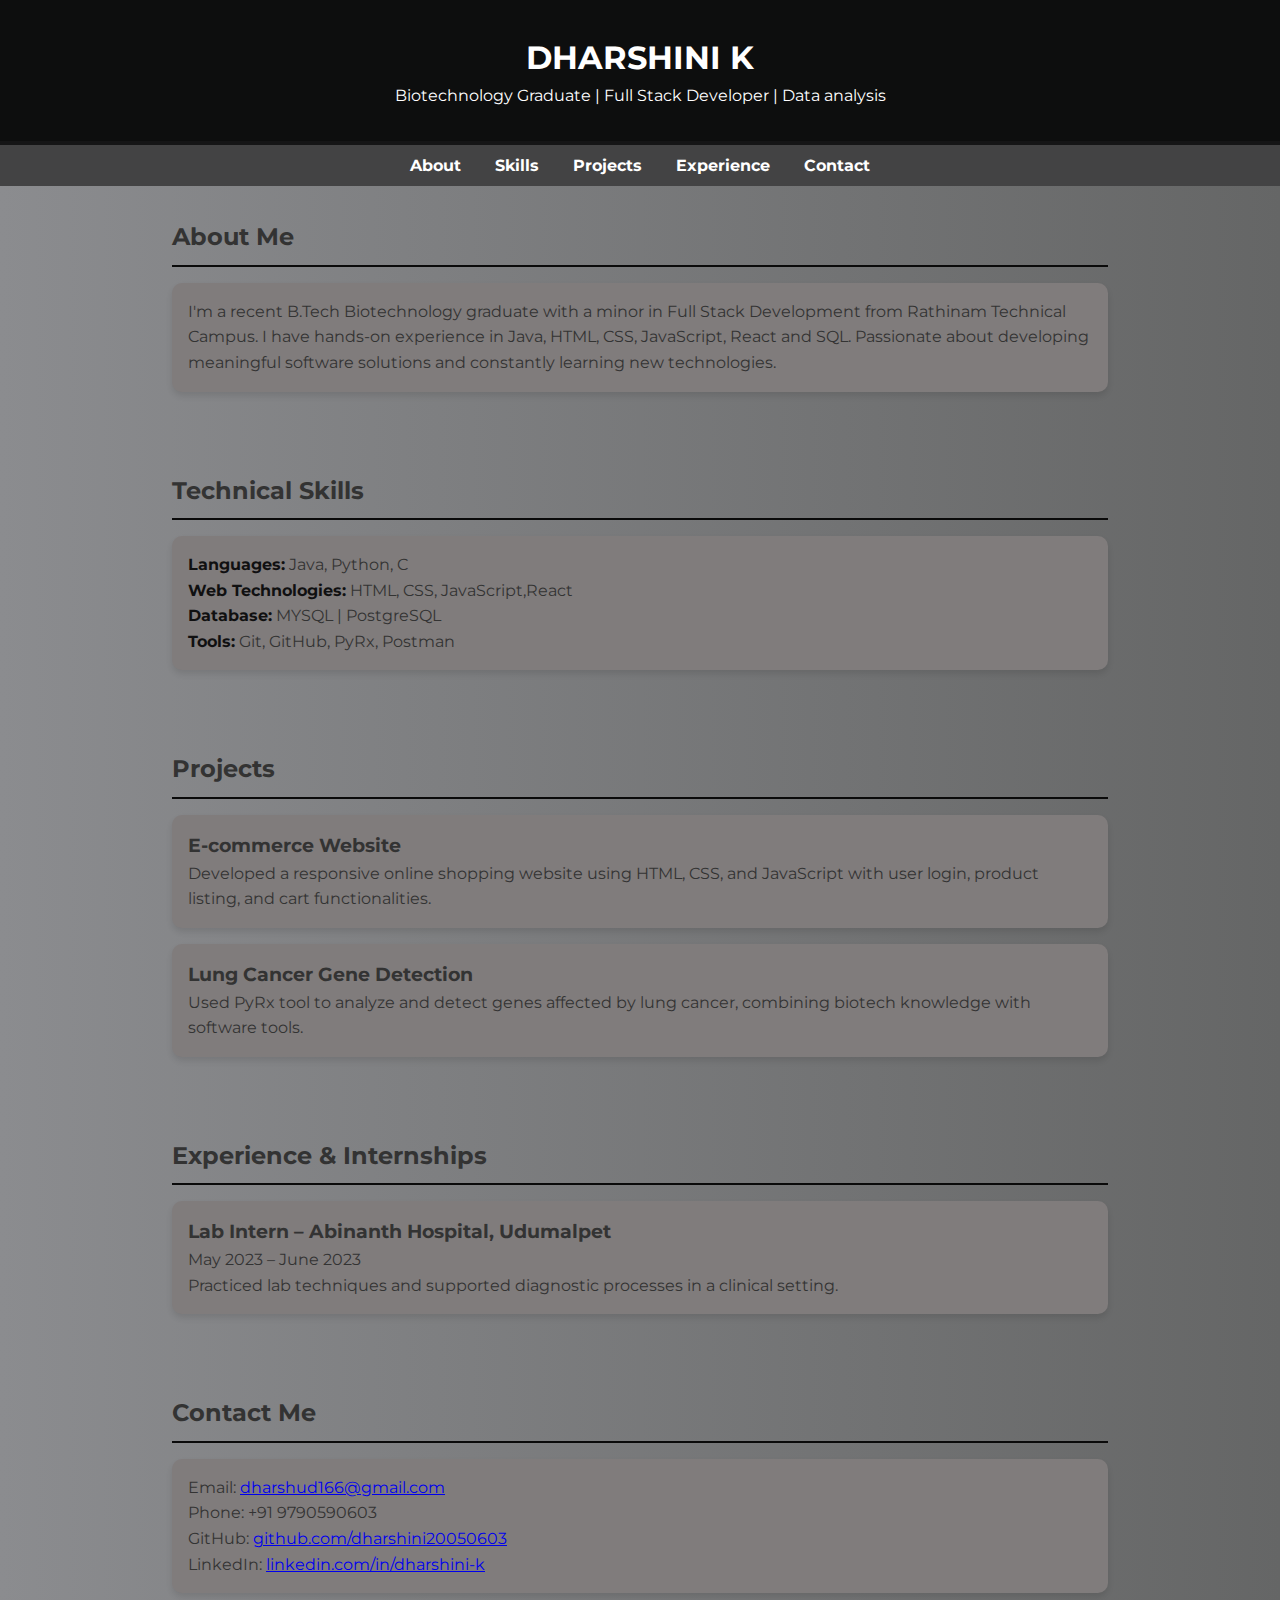
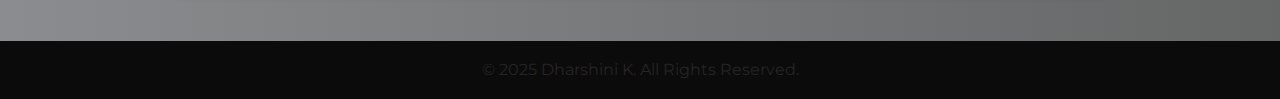
<file: index.html>
<!DOCTYPE html>
<html lang="en">
<head>
  <meta charset="UTF-8" />
  <meta name="viewport" content="width=device-width, initial-scale=1.0" />
  <title>Dharshini K | Portfolio</title>
  <link href="https://fonts.googleapis.com/css2?family=Montserrat:wght@400;700&display=swap" rel="stylesheet" />
  <style>
    * {
      margin: 0;
      padding: 0;
      box-sizing: border-box;
    }
    body {
      font-family: 'Montserrat', sans-serif;
      background: linear-gradient(to right, #8b8c8f, #656666);
      color: #333;
      line-height: 1.6;
    }
    header {
      background: #0d0e0e;
      color: white;
      padding: 2rem;
      text-align: center;
      border-bottom: 4px solid #151516;
    }
    nav {
      background: #434344;
      padding: 0.5rem;
      text-align: center;
    }
    nav a {
      color: white;
      margin: 0 15px;
      text-decoration: none;
      font-weight: bold;
    }
    section {
      padding: 2rem;
      max-width: 1000px;
      margin: auto;
    }
    h2 {
      border-bottom: 2px solid #0a0a0a;
      margin-bottom: 1rem;
      padding-bottom: 0.5rem;
    }
    .card {
      background: rgb(128, 124, 124);
      padding: 1rem;
      border-radius: 10px;
      box-shadow: 0 4px 6px rgba(0, 0, 0, 0.1);
      margin-bottom: 1rem;
    }
    footer {
      background: #0b0b0c;
      color: rgb(39, 36, 36);
      text-align: center;
      padding: 1rem;
    }
    .highlight {
      color: #101011;
      font-weight: bold;
    }
  </style>
</head>
<body>
  <header>
    <h1>DHARSHINI K</h1>
    <p> Biotechnology Graduate | Full Stack Developer | Data analysis</p>
  </header>
  
  <nav>
    <a href="#about">About</a>
    <a href="#skills">Skills</a>
    <a href="#projects">Projects</a>
    <a href="#experience">Experience</a>
    <a href="#contact">Contact</a>
  </nav>

  <section id="about">
    <h2>About Me</h2>
    <div class="card">
      <p>I'm a recent B.Tech Biotechnology graduate with a minor in Full Stack Development from Rathinam Technical Campus. I have hands-on experience in Java, HTML, CSS, JavaScript, React and SQL. Passionate about developing meaningful software solutions and constantly learning new technologies.</p>
    </div>
  </section>

  <section id="skills">
    <h2>Technical Skills</h2>
    <div class="card">
      <p><span class="highlight">Languages:</span> Java, Python, C</p>
      <p><span class="highlight">Web Technologies:</span> HTML, CSS, JavaScript,React</p>
      <p><span class="highlight">Database:</span> MYSQL | PostgreSQL</p>
      <p><span class="highlight">Tools:</span> Git, GitHub, PyRx, Postman</p>
    </div>
  </section>

  <section id="projects">
    <h2>Projects</h2>
    <div class="card">
      <h3>E-commerce Website</h3>
      <p>Developed a responsive online shopping website using HTML, CSS, and JavaScript with user login, product listing, and cart functionalities.</p>
    </div>
    <div class="card">
      <h3>Lung Cancer Gene Detection</h3>
      <p>Used PyRx tool to analyze and detect genes affected by lung cancer, combining biotech knowledge with software tools.</p>
    </div>
  </section>

  <section id="experience">
    <h2>Experience & Internships</h2>
    <div class="card">
      <h3>Lab Intern – Abinanth Hospital, Udumalpet</h3>
      <p>May 2023 – June 2023</p>
      <p>Practiced lab techniques and supported diagnostic processes in a clinical setting.</p>
    </div>
  </section>

  <section id="contact">
    <h2>Contact Me</h2>
    <div class="card">
      <p>Email: <a href="mailto:dharshud166@gmail.com">dharshud166@gmail.com</a></p>
      <p>Phone: +91 9790590603</p>
      <p>GitHub: <a href="https://github.com/dharshini20050603" target="_blank">github.com/dharshini20050603</a></p>
      <p>LinkedIn: <a href="https://www.linkedin.com/in/dharshini-k-73a27027b/" target="_blank">linkedin.com/in/dharshini-k</a></p>
    </div>
  </section>

  <footer>
    <p>&copy; 2025 Dharshini K. All Rights Reserved.</p>
  </footer>
</body>
</html>
</file>
